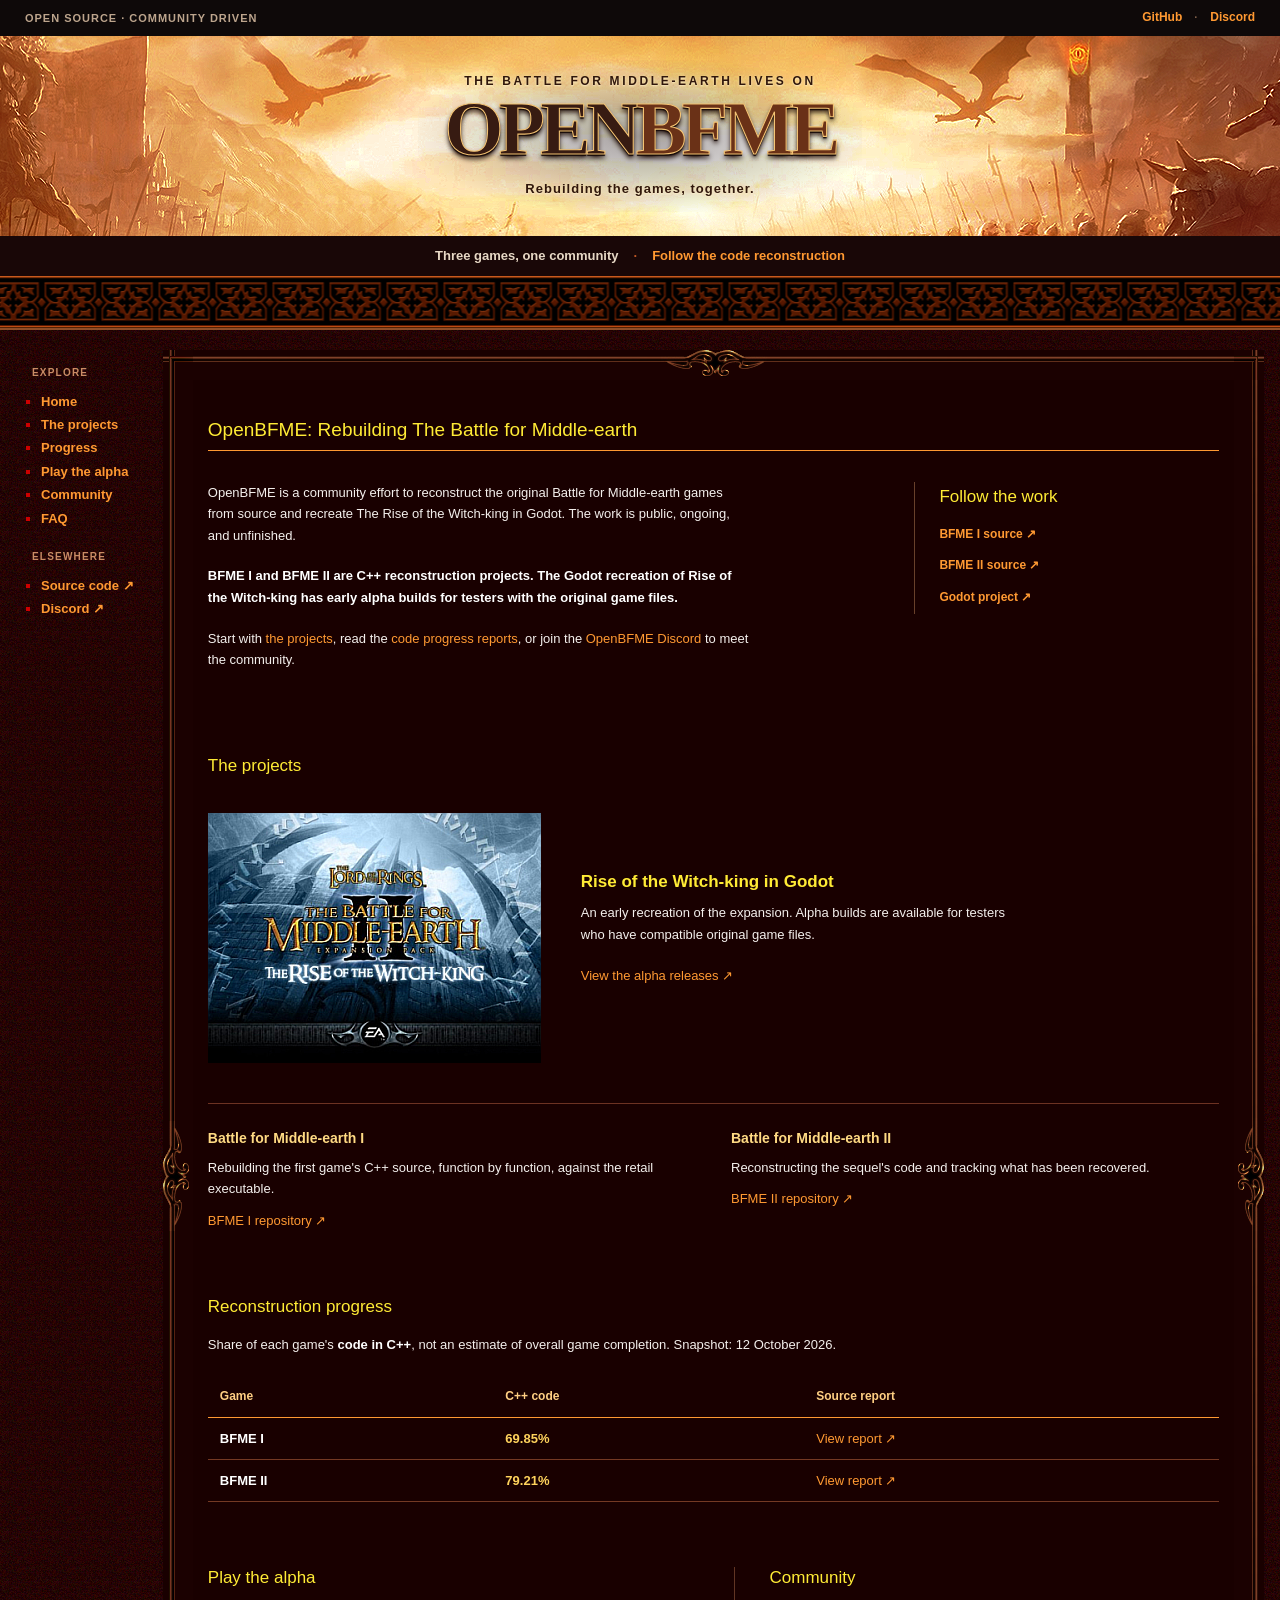
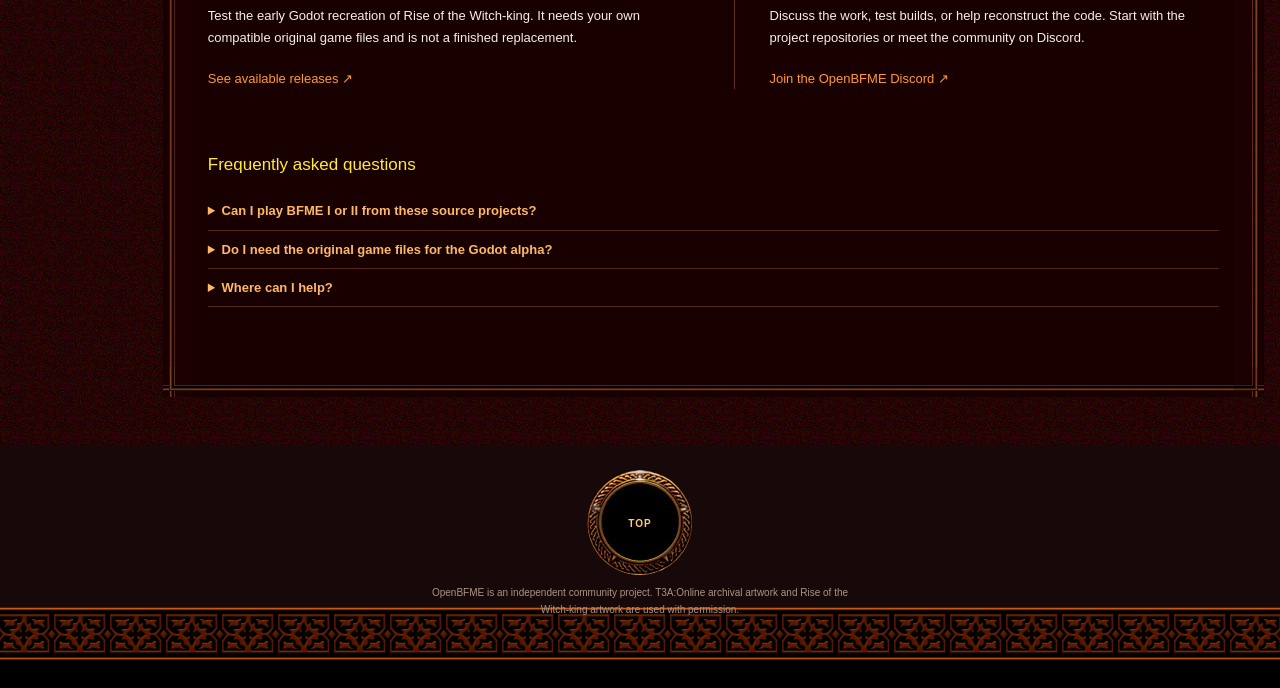
<file: index.html>
<!doctype html>
<html lang="en">
<head>
  <meta charset="utf-8">
  <meta name="viewport" content="width=device-width,initial-scale=1">
  <meta name="theme-color" content="#170c0c">
  <meta name="description" content="Explore OpenBFME's open-source Battle for Middle-earth I and II reconstructions, the Rise of the Witch-king Godot alpha, code progress, and community.">
  <title>OpenBFME | Open-source Battle for Middle-earth projects</title>
  <link rel="canonical" href="https://openbfme.org/">
  <link rel="icon" href="/favicon.svg" type="image/svg+xml">
  <meta property="og:type" content="website">
  <meta property="og:site_name" content="OpenBFME">
  <meta property="og:title" content="OpenBFME | Open-source Battle for Middle-earth projects">
  <meta property="og:description" content="Follow the BFME I and II C++ reconstructions, explore the Rise of the Witch-king Godot alpha, and join the community.">
  <meta property="og:url" content="https://openbfme.org/">
  <meta property="og:image" content="https://openbfme.org/assets/og-openbfme.png">
  <meta property="og:image:width" content="1200">
  <meta property="og:image:height" content="630">
  <meta property="og:image:alt" content="OpenBFME over a painted Middle-earth landscape">
  <meta name="twitter:card" content="summary_large_image">
  <link rel="preload" as="image" href="assets/art/t3a-head_bg.png">
  <link rel="stylesheet" href="assets/portal.css">
  <script type="application/ld+json">{"@context":"https://schema.org","@graph":[{"@type":"Organization","@id":"https://openbfme.org/#organization","name":"OpenBFME","url":"https://openbfme.org/","sameAs":["https://github.com/Open-BFME","https://discord.gg/wCvA2XqPUT"]},{"@type":"WebSite","@id":"https://openbfme.org/#website","url":"https://openbfme.org/","name":"OpenBFME","publisher":{"@id":"https://openbfme.org/#organization"}}]}</script>
</head>
<body>
  <div class="site" id="top">
    <div class="utility"><span>OPEN SOURCE · COMMUNITY DRIVEN</span><span><a href="https://github.com/Open-BFME">GitHub</a><span class="separator">·</span><a href="https://discord.gg/wCvA2XqPUT">Discord</a></span></div>
    <header class="masthead">
      <div class="masthead-inner"><p>THE BATTLE FOR MIDDLE-EARTH LIVES ON</p><div class="wordmark">OPEN<span>BFME</span></div><p class="subtitle">Rebuilding the games, together.</p></div>
    </header>
    <div class="infobar"><span>Three games, one community</span><span class="mark" aria-hidden="true">·</span><a href="#progress">Follow the code reconstruction</a></div>
    <div class="ornament" aria-hidden="true"></div>
    <div class="site-body">
      <aside class="sidebar" aria-label="Site navigation">
        <nav>
          <p class="nav-heading">EXPLORE</p>
          <a href="#home">Home</a>
          <a href="#projects">The projects</a>
          <a href="#progress">Progress</a>
          <a href="#alpha">Play the alpha</a>
          <a href="#community">Community</a>
          <a href="#faq">FAQ</a>
          <p class="nav-heading secondary">ELSEWHERE</p>
          <a href="https://github.com/Open-BFME">Source code ↗</a>
          <a href="https://discord.gg/wCvA2XqPUT">Discord ↗</a>
        </nav>
      </aside>
      <main class="content" id="home">
        <section class="intro" aria-labelledby="welcome-title">
          <h1 id="welcome-title">OpenBFME: Rebuilding The Battle for Middle-earth</h1>
          <div class="intro-layout">
            <div>
              <p>OpenBFME is a community effort to reconstruct the original Battle for Middle-earth games from source and recreate The Rise of the Witch-king in Godot. The work is public, ongoing, and unfinished.</p>
              <p><strong>BFME I and BFME II are C++ reconstruction projects. The Godot recreation of Rise of the Witch-king has early alpha builds for testers with the original game files.</strong></p>
              <p>Start with <a href="#projects">the projects</a>, read the <a href="#progress">code progress reports</a>, or join the <a href="https://discord.gg/wCvA2XqPUT">OpenBFME Discord</a> to meet the community.</p>
            </div>
            <aside class="intro-links" aria-label="Project source links"><h2>Follow the work</h2><a href="https://github.com/Open-BFME/Open-BFME-1">BFME I source ↗</a><a href="https://github.com/Open-BFME/Open-BFME-2">BFME II source ↗</a><a href="https://github.com/Open-BFME/openbfme-godot">Godot project ↗</a></aside>
          </div>
        </section>
        <section id="projects" aria-labelledby="projects-title">
          <h2 id="projects-title">The projects</h2>
          <div class="feature"><img src="assets/art/t3a-rotwk.png" alt="The Rise of the Witch-king expansion artwork" width="333" height="250" loading="lazy"><div><h3>Rise of the Witch-king in Godot</h3><p>An early recreation of the expansion. Alpha builds are available for testers who have compatible original game files.</p><p><a href="https://github.com/Open-BFME/openbfme-godot/releases">View the alpha releases ↗</a></p></div></div>
          <div class="project-list"><article><h3>Battle for Middle-earth I</h3><p>Rebuilding the first game's C++ source, function by function, against the retail executable.</p><a href="https://github.com/Open-BFME/Open-BFME-1">BFME I repository ↗</a></article><article><h3>Battle for Middle-earth II</h3><p>Reconstructing the sequel's code and tracking what has been recovered.</p><a href="https://github.com/Open-BFME/Open-BFME-2">BFME II repository ↗</a></article></div>
        </section>
        <section class="progress-section" id="progress" aria-labelledby="progress-title">
          <h2 id="progress-title">Reconstruction progress</h2>
          <p>Share of each game's <strong>code in C++</strong>, not an estimate of overall game completion. Snapshot: <time datetime="2026-10-12">12 October 2026</time>.</p>
          <table class="progress-table"><thead><tr><th scope="col">Game</th><th scope="col">C++ code</th><th scope="col">Source report</th></tr></thead><tbody><tr><th scope="row">BFME I</th><td>69.85%</td><td><a href="https://github.com/Open-BFME/Open-BFME-1/blob/master/docs/progress.svg">View report ↗</a></td></tr><tr><th scope="row">BFME II</th><td>79.21%</td><td><a href="https://github.com/Open-BFME/Open-BFME-2/blob/master/docs/progress.svg">View report ↗</a></td></tr></tbody></table>
        </section>
        <section class="lower-grid">
          <div id="alpha"><div class="section-heading"><p class="eyebrow">TRY WHAT EXISTS TODAY</p><h2>Play the alpha</h2></div><p>Test the early Godot recreation of Rise of the Witch-king. It needs your own compatible original game files and is not a finished replacement.</p><a href="https://github.com/Open-BFME/openbfme-godot/releases">See available releases ↗</a></div>
          <div id="community"><div class="section-heading"><p class="eyebrow">BUILD IT WITH US</p><h2>Community</h2></div><p>Discuss the work, test builds, or help reconstruct the code. Start with the project repositories or meet the community on Discord.</p><a href="https://discord.gg/wCvA2XqPUT">Join the OpenBFME Discord ↗</a></div>
        </section>
        <section class="faq" id="faq"><div class="section-heading"><p class="eyebrow">GOOD TO KNOW</p><h2>Frequently asked questions</h2></div><details><summary>Can I play BFME I or II from these source projects?</summary><p>They are ongoing reconstruction projects, not finished game downloads. Follow their repositories for the current state of the code.</p></details><details><summary>Do I need the original game files for the Godot alpha?</summary><p>Yes. The alpha is for testers who have the required original BFME II and Rise of the Witch-king files. See the release instructions before downloading.</p></details><details><summary>Where can I help?</summary><p>Choose a project repository above or join the OpenBFME Discord to find a place to contribute.</p></details></section>
      </main>

    </div>
    <footer class="footer"><a class="ring-back" href="#top" aria-label="Back to top">TOP</a><p>OpenBFME is an independent community project. T3A:Online archival artwork and Rise of the Witch-king artwork are used with permission.</p></footer>
  </div>
</body>
</html>
</file>
<file: assets/portal.css>
:root{color-scheme:dark;--link:#ff9932;--gold:#ffeb35;--text:#f4efec}
*{box-sizing:border-box}
html{scroll-behavior:smooth}
body{margin:0;background:#090505;color:var(--text);font:13px/1.65 Verdana,Arial,sans-serif}
a{color:var(--link);text-decoration:none}
a:hover{color:#ffff59;text-decoration:underline}
a:focus-visible,summary:focus-visible{outline:2px solid #ffe3a1;outline-offset:3px}
p{margin:0 0 1.5em}
h1,h2,h3{font-family:Verdana,Arial,sans-serif;line-height:1.35}
h1{color:var(--gold);font-size:19px;font-weight:normal;border-bottom:1px solid #ff9932;padding-bottom:7px;margin:0 0 31px}
h2{color:var(--gold);font-size:17px;font-weight:normal;margin:0 0 15px}
h3{color:#ffda83;font-size:14px;margin:0 0 9px}
strong{color:#fff}
.site{max-width:1600px;margin:auto;background:#270000;min-height:100vh}
.utility{height:36px;display:flex;align-items:center;justify-content:space-between;padding:0 25px;background:#0e0909;color:#bda58d;font-size:11px;font-weight:bold;letter-spacing:.09em}
.utility a{font-size:12px;letter-spacing:normal}.separator{margin:0 12px;color:#816049}
.masthead{height:200px;display:grid;place-items:center;text-align:center;background:#3c1b10 url(art/t3a-head_bg.png) center/cover no-repeat}
.masthead-inner{padding:12px 26px;background:radial-gradient(ellipse at center,#1b0c0b65,transparent 75%)}
.masthead-inner p{margin:0;color:#30170b;font-size:12px;letter-spacing:.22em;font-weight:bold;text-shadow:0 1px 2px #ffefca,0 0 8px #f7d999}
.masthead .wordmark{font:bold 76px/.95 Georgia,serif;letter-spacing:-.065em;color:#371b12;-webkit-text-stroke:1.1px #f4c373;text-shadow:0 2px 1px #140807,0 4px 5px #1c0904}
.masthead .wordmark span{color:#6a3117}.masthead .subtitle{margin-top:14px;font-size:13px;letter-spacing:.08em}
.infobar{height:40px;display:flex;align-items:center;justify-content:center;gap:15px;background:#130c0ba8;color:#e7d8c5;font-weight:bold}.infobar .mark{color:#c15826}
.ornament{height:54px;background:#160a08 url(art/t3a-userbar_bg.png) center/57px 54px repeat-x;border-bottom:2px solid #8d4d27}
.site-body{display:grid;grid-template-columns:135px minmax(0,1fr);gap:12px;align-items:start;padding:20px 16px 48px;background:#270000 url(art/t3a-bg.png) repeat}
.sidebar{padding:15px 0;position:sticky;top:10px}
.nav-heading{color:#c98c65;font-size:10px;letter-spacing:.12em;margin:0 0 8px 16px;font-weight:bold}.nav-heading.secondary{margin-top:19px}
.sidebar nav>a{display:list-item;list-style:square outside;margin-left:25px;padding:1px 0;font-size:13px;font-weight:bold}.sidebar nav>a::marker{color:#c00}
.content{min-width:0;position:relative;padding:67px clamp(24px,3.5vw,70px) 90px;background:url(art/t3a-frame_lc.png) left center no-repeat,url(art/t3a-frame_rc.png) right center no-repeat,url(art/t3a-frame_tl.png) left top no-repeat,url(art/t3a-frame_tr.png) right top no-repeat,url(art/t3a-frame_bl.png) left bottom no-repeat,url(art/t3a-frame_br.png) right bottom no-repeat,url(art/t3a-frame_t.png) center top repeat-x,url(art/t3a-frame_b.png) center bottom repeat-x,url(art/t3a-frame_l.png) left top repeat-y,url(art/t3a-frame_r.png) right top repeat-y,#190000}
.content:before{content:'';position:absolute;top:0;left:50%;transform:translateX(-50%);width:106px;height:30px;background:url(art/t3a-frame_tc.png) center no-repeat}
.content>section+section{margin-top:65px}.content>section{scroll-margin-top:25px}
.intro-layout{display:grid;grid-template-columns:minmax(0,2.2fr) minmax(155px,1fr);gap:36px;align-items:start}
.intro-layout>div>p{max-width:75ch}.intro-links{padding:4px 0 0 24px;border-left:1px solid #68402a}.intro-links h2{margin:0 0 10px}.intro-links a{display:block;padding:6px 0;font-size:12px;font-weight:bold}
.feature{display:grid;grid-template-columns:333px minmax(0,1fr);gap:40px;align-items:center;margin:35px 0 40px}
.feature img{display:block;width:100%;max-width:333px;height:auto}.feature h3{color:var(--gold);font-size:17px}.feature p{max-width:60ch}
.project-list{display:grid;grid-template-columns:repeat(2,minmax(0,1fr));gap:35px;border-top:1px solid #6d3222;padding-top:25px}.project-list p{margin-bottom:10px}
.progress-section>p{margin-bottom:21px}.progress-table{border-collapse:collapse;width:100%;text-align:left}.progress-table th,.progress-table td{padding:10px 12px;border-bottom:1px solid #743923}.progress-table thead th{color:#ffcf83;font-size:12px;border-bottom:1px solid #ff9932}.progress-table tbody th{color:#fff}.progress-table td:nth-child(2){color:#ffd35c;font-weight:bold}
.lower-grid{display:grid;grid-template-columns:1fr 1fr;gap:40px}.lower-grid>div+div{border-left:1px solid #613523;padding-left:35px}.lower-grid p{max-width:60ch}.section-heading .eyebrow{display:none}
.faq details{border-bottom:1px solid #54271b;padding:8px 0}.faq summary{cursor:pointer;color:#ffb965;font-weight:bold}.faq details p{margin:10px 0 5px}
.footer{min-height:215px;padding:15px 20px 70px;text-align:center;background:url(art/t3a-bottombar_bg.png) bottom center repeat-x,#170909;color:#aa9584;font-size:10px}
.ring-back{display:grid;place-items:center;width:114px;height:115px;margin:0 auto 10px;padding-top:13px;background:url(art/t3a-ringholder.png) center no-repeat;color:#ffcb77;font-weight:bold;letter-spacing:.1em}.ring-back:hover{text-decoration:none}
.footer p{margin:0 auto;max-width:80ch}
@media(max-width:980px){.site-body{grid-template-columns:120px minmax(0,1fr);gap:9px;padding:16px 10px 35px}.content{padding:53px 33px 75px}.feature{grid-template-columns:minmax(190px,1fr) 1.5fr;gap:25px}}
@media(max-width:720px){.site-body{display:block;padding:0 8px 32px}.sidebar{position:static;padding:11px 5px}.sidebar nav{display:flex;gap:3px 10px;flex-wrap:wrap}.nav-heading{width:100%;margin:4px 0 0 7px}.nav-heading.secondary{margin:8px 0 0 7px}.sidebar nav>a{display:inline-block;list-style:none;margin:0;padding:4px 7px;font-size:12px}.content{padding:49px 37px 70px}.intro-layout{grid-template-columns:1fr}.intro-links{padding:0;border:0}.intro-links a{display:inline-block;margin-right:20px}.feature{grid-template-columns:1fr;gap:15px}.feature img{max-width:333px}.project-list{gap:20px}}
@media(max-width:500px){.utility{padding:0 12px;font-size:9px;letter-spacing:0}.utility a{font-size:11px}.masthead{height:185px;background-position:78% center}.masthead-inner{padding:8px}.masthead .wordmark{font-size:42px}.masthead-inner p{font-size:10px;letter-spacing:.08em}.masthead .subtitle{margin-top:8px}.infobar{font-size:10px;gap:7px}.ornament{height:32px;background-size:auto 32px}.content{padding:46px 31px 70px}.content>section+section{margin-top:42px}.project-list,.lower-grid{grid-template-columns:1fr;gap:20px}.lower-grid>div+div{border:0;border-top:1px solid #613523;padding:20px 0 0}.progress-table th,.progress-table td{padding:8px 4px;font-size:11px}}
@media(prefers-reduced-motion:reduce){html{scroll-behavior:auto}}
</file>
